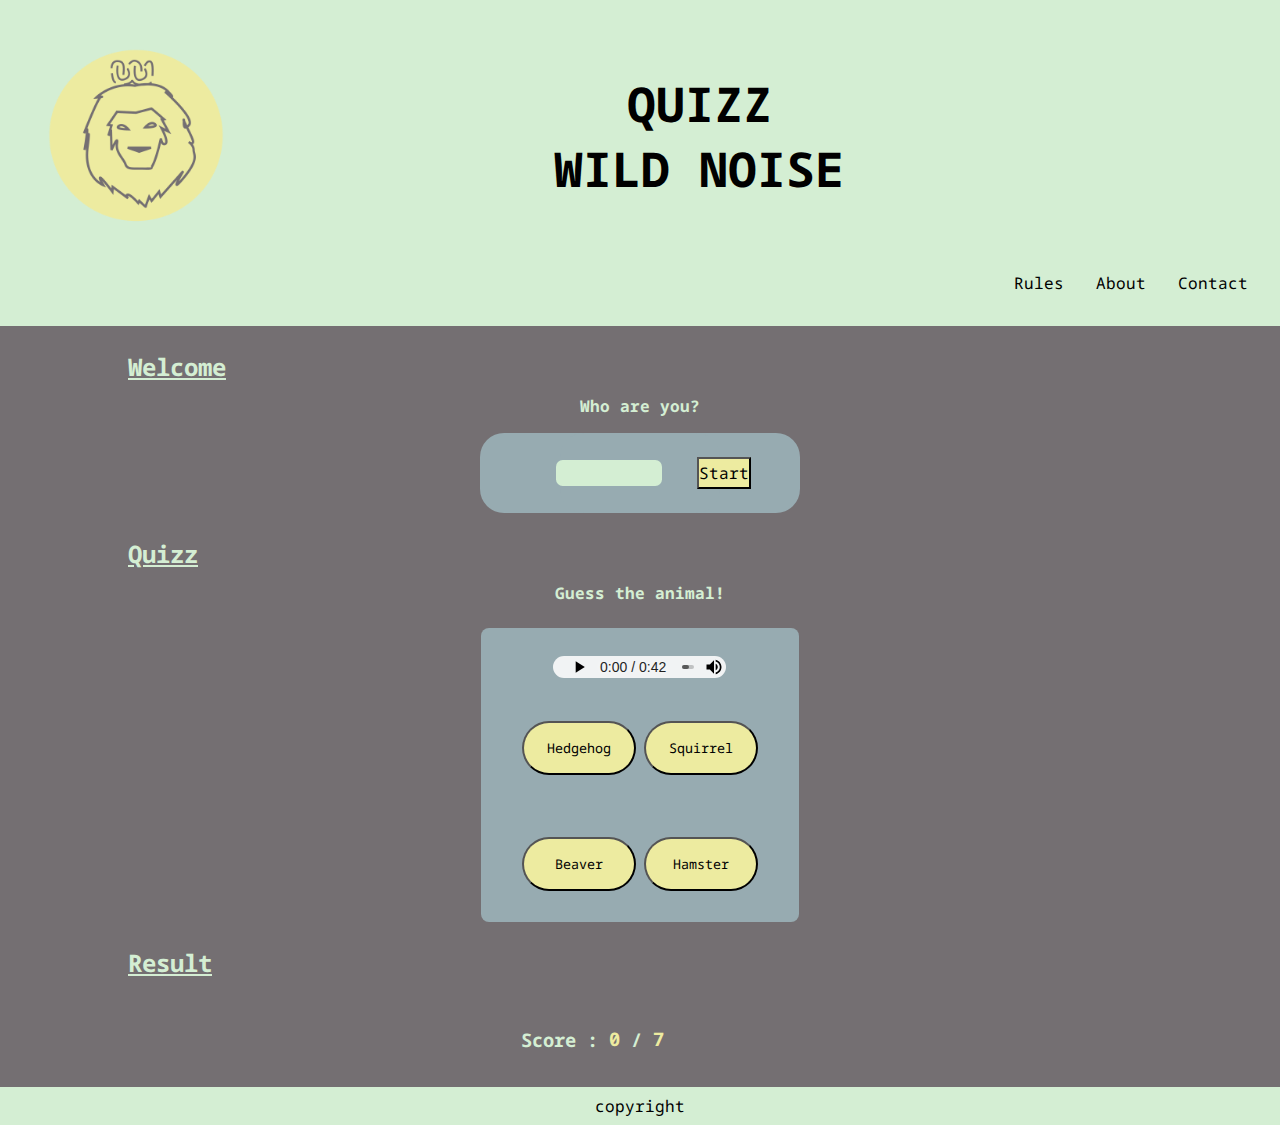
<file: index.html>
<!DOCTYPE html>
<html lang="en">

<head>
    <meta charset="UTF-8">
    <meta name="viewport" content="width=device-width, initial-scale=1.0">
    <meta name="description" content="An audio quizz about Wild Animals">
    <link rel="stylesheet" href="style.css">
    <title>Quizz Wild Noise</title>
    <link rel="shortcut icon" href="assets/images/wildNoise_logo.png" type="images/logo">
</head>

<body>
    <header>
        <div id="avatartitle">
            <img src="./assets/images/wildNoise_logo.png" alt="logo-wild-noise" id="avatar">
            <h1>QUIZZ <br>
                WILD NOISE</h1>
        </div>
        <nav>
            <ul>
                <li><a href="rules.html">Rules</a></li>
                <li><a href="about.html">About</a></li>
                <li><a href="page_contact.html">Contact</a></li>
            </ul>
        </nav>
    </header>
    <main>
        <h2>Welcome</h2>
        <section>
            <h3 id="label">Who are you?</h3>
            <div class="box">
                <form>
                    <div id="name"></div>
                    <div id="formrep">
                        <input id="pseudo" type="text" name="pseudo" class="champ">
                        <button id="myButton" class="buttonstart" type="button">Start</button>
                    </div>
                </form>
            </div>
        </section>
        <h2>Quizz</h2>

        <div id="article">
            <div id="hedgehog">
                <article class="quizz">
                    <h4>Guess the animal!</h4>
                    <div id="quizz-hedgehog">

                        <audio src="./assets/audio/hedgehog.mp3" controls id="audio-hedgehog"></audio>
                        <button id="answer-hedgehog" type="button" class="button-quizz"
                            data-rep="correct">Hedgehog</button>
                        <button id="answer-squirrel" type="button" class="button-quizz">Squirrel</button>
                        <button id="answer-hamster" type="button" class="button-quizz">Hamster</button>
                        <button id="answer-beaver" type="button" class="button-quizz">Beaver</button>
                    </div>
                </article>
                <div id="description-hedgehog">
                    <img id="img-hedgehog" alt="hedgehog" src="./assets/images/hedgehog.jpg">
                    <ul id="text-hedgehog">
                        <li>
                            <p>Hedgehog</p>
                        </li>
                        <li>
                            <p>Mammal</p>
                        </li>
                        <li>
                            <p>
                                They would be great at triathlon, if you switched cycling for climbing :
                                Hedgehogs are
                                good
                                runners, proficient climbers and can even swim.</p>
                        </li>
                    </ul>    
                </div>
            </div>
        </div>

        <h2>Result</h2>

        <div>
            <article class="result">
                <p><span id="arguments"></span></p>
                <h3>Score : <span id="score">0</span> / <span id="numberQuiz">0</span></h3>
                <button id="resetButton" class="buttontryagain" type="button">Try Again</button>
            </article>
        </div>

    </main>

    <footer>
        <p>copyright</p>
    </footer>
    <script src="javascript/slides.js" type="module"></script>
    <script src="javascript/welcome.js" type="module"></script>
    <script src="javascript/timerSlide.js"></script>
    <script src="javascript/trueFalse.js"></script>
    <script src="javascript/shuffle.js"></script>
</body>

</html>
</file>
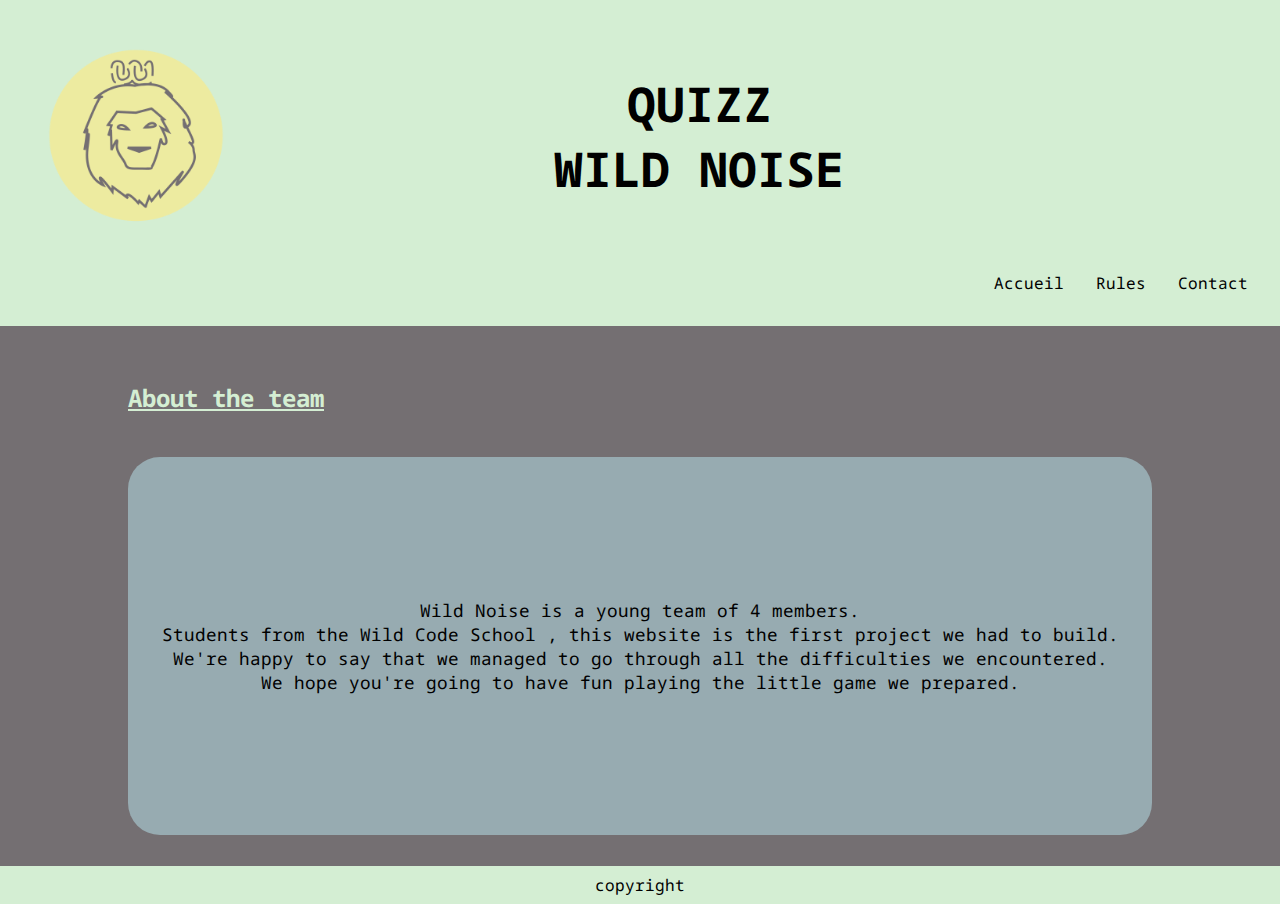
<file: about.html>
<!DOCTYPE html>
<html lang="en">

<head>
    <meta charset="UTF-8">
    <meta name="viewport" content="width=device-width, initial-scale=1.0">
    <meta name="description" content="An audio quizz about Wild Animals">
    <link rel="stylesheet" href="about.css">
    <title>Quizz Wild Noise | About </title>
    <link rel="shortcut icon" href="assets/images/wildNoise_logo.png" type="images/logo">
</head>

<body>
    <header>
        <div id="avatartitle">
            <img src="./assets/images/wildNoise_logo.png" alt="logo-wild-noise" id="avatar">
            <h1>QUIZZ <br>
                WILD NOISE</h1>
        </div>
        <nav>
            <ul>
                <li><a href="index.html">Accueil</a></li>
                <li><a href="rules.html">Rules</a></li>
                <li><a href="page_contact.html">Contact</a></li>
            </ul>
        </nav>
    </header>
    <main>
        <h2>About the team</h2>
        <div id="text">
            <p>Wild Noise is a young team of 4 members.<br> Students from the Wild Code School , this website is the
                first
                project we had to build.<br>We're happy to say that we managed to go through all the difficulties we
                encountered.<br> We hope you're going to have fun playing the little game we prepared.</p>
        </div>
    </main>
    <footer>
        <p>copyright</p>
    </footer>
</body>

</html>
</file>
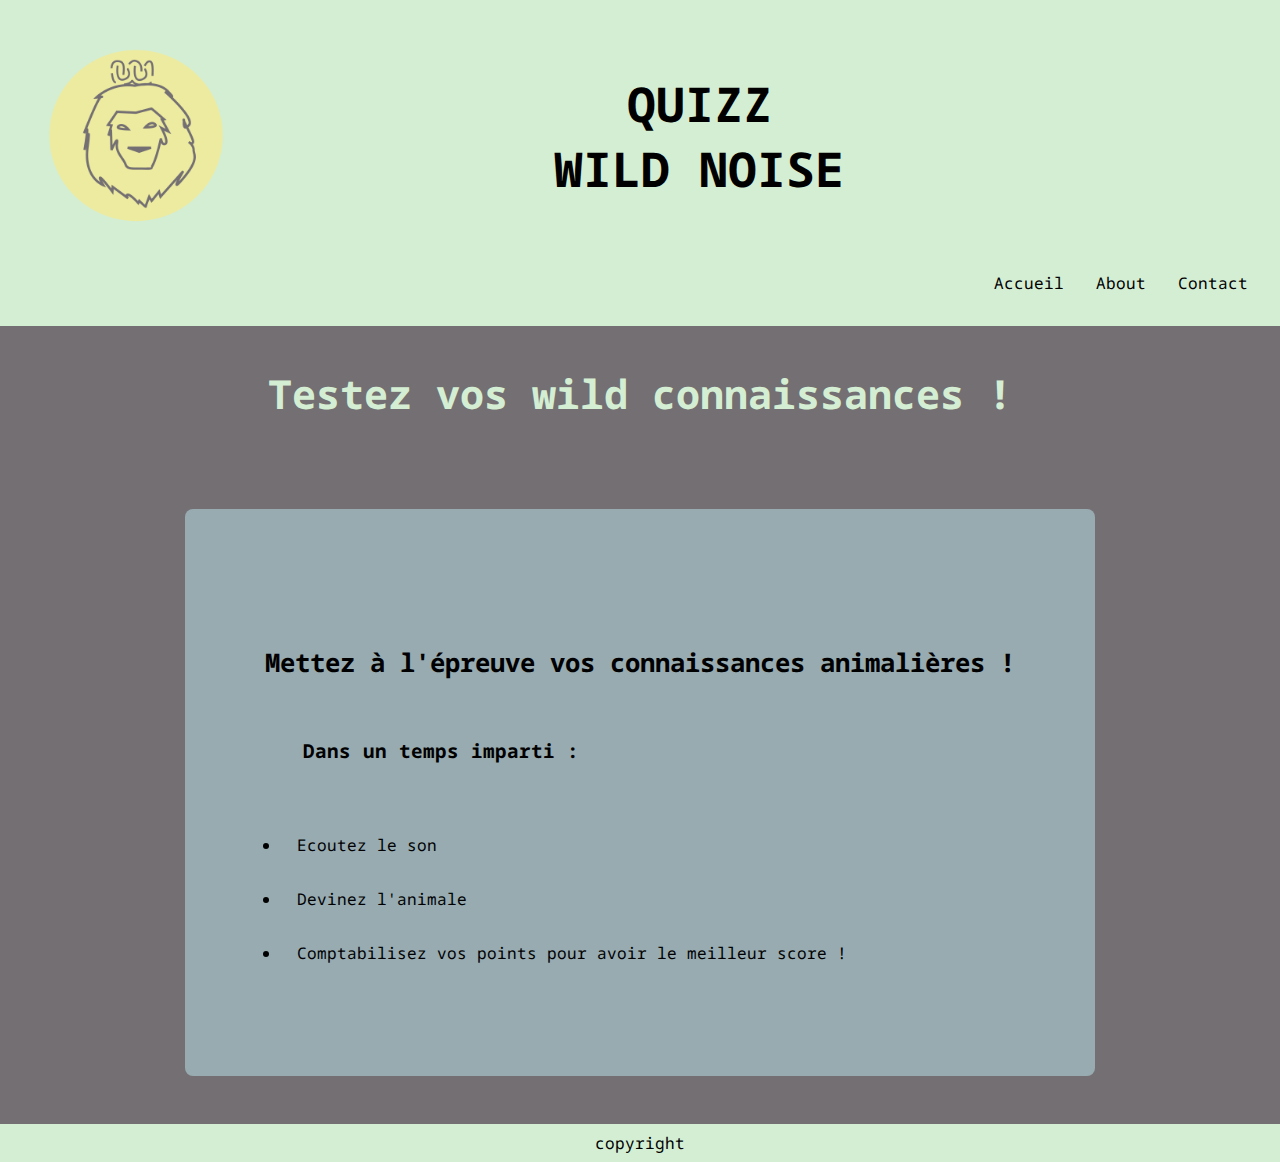
<file: rules.html>
<!DOCTYPE html>
<html lang="en">



<head>
    <meta charset="UTF-8">
    <meta name="viewport" content="width=device-width, initial-scale=1.0">
    <meta name="description" content="An audio quizz about Wild Animals">
    <link rel="stylesheet" href="rules.css">
    <title>Quizz Wild Noise | Rules</title>
    <link rel="shortcut icon" href="assets/images/wildNoise_logo.png" type="images/logo">
</head>

<body>
    <header>
        <div id="avatartitle">
            <img src="./assets/images/wildNoise_logo.png" alt="logo-wild-noise" id="avatar">
            <h1>QUIZZ <br>
                WILD NOISE</h1>
        </div>
        <nav>
            <ul>
                <li><a href="index.html">Accueil</a></li>
                <li><a href="about.html">About</a></li>
                <li><a href="page_contact.html">Contact</a></li>
            </ul>
        </nav>
    </header>

    <main>

        <h2 id="h2-rules">Testez vos wild connaissances ! </h2>

        <div id="milieu">

        <h3 id="h3-rules">Mettez à l'épreuve vos connaissances animalières ! </h3>

        <p id="prules">Dans un temps imparti : </p>

        <ul id="ulrules">
            <li>Ecoutez le son</li>
            <li>Devinez l'animale</li>
            <li>Comptabilisez vos points pour avoir le meilleur score ! </li>
        </ul>
    </div>


    </main>

    <footer>
        <p>copyright</p>
    </footer>

</body>
</file>
<file: style.css>
/* typo */
@font-face {
    font-family: "NotoSansMono";
    src: url(assets/fonts/NotoSansMono-VariableFont_wdth.ttf) format("opentype");
}


/* global */

* {
    box-sizing: border-box;
    margin: 0;
    padding: 0;
}

:root {
    --main-color-green: #D4EED3;
    --secondary-color-grey: #97ABB1;
    --third-color-yellow: #EDEBA0;
    --fourth-color-darkgray: #746F72;
    --main-typo: "NotoSansMono";
}

main {
    background-color: #746F72;
    width: 100%;
    min-width: 200px;
}

main {
    display: flex;
    flex-direction: column;
    width: 100%;
    align-items: center;
}

h1,
h2,
h3,
h4 {
    font-family: var(--main-typo);
    font-weight: bold;
}

h1 {
    color: black;
}

h2 {
    font-size: 1.5em;
    margin-top: 1em;
    margin-bottom: 0.5em;
    align-self: flex-start;
    margin-left: 10%;
}

h2,
h3 {
    color: var(--main-color-green);
}

h2 {
    text-decoration: underline var(--main-color-green);
}

p,
li,
button,
a {
    font-family: var(--main-typo);
    color: black;
}

/* p,
button,
a {
    font-size: 1em;
}
*/

/* header  */

header {
    background-color: var(--main-color-green);
    padding: 1em;
}

#avatar {
    height: 8em;
}

#avatartitle {
    display: flex;
    flex-wrap: wrap;
    justify-content: space-around;
    align-items: center;
    text-align: center;
    margin: 2em;

}

nav ul {
    display: flex;
    flex-wrap: wrap;
    justify-content: space-around;
    align-items: center;
    list-style-type: none;
    text-decoration: none;
}

nav>ul>li>a {
    text-decoration: none;
}

/* formulaire */

#form {
    width: 75%;
}

#label {
    display: flex;
    justify-content: center;
    font-size: 1em;
    margin-bottom: 1em;
}

.champ {
    font-family: var(--main-typo);
    font-weight: bold;
    text-align: center;
}

.box,
#formrep {
    background-color: var(--secondary-color-grey);
    border-radius: 1.5rem;
    height: 5em;
    width: 10em;
    max-width: 25em;
    display: flex;
    flex-direction: column;
    justify-content: center;
    align-items: center;
    gap: 0.5em;
    font-family: var(--main-typo);
    font-weight: bold;
}

form {
    display: flex;
    align-items: center;
}

input {
    background-color: var(--main-color-green);
    border-radius: 0.5em;
    border: none;
    width: 8em;
    height: 2em;
    margin-left: 2em;
    margin-right: 2em;
}


.buttonstart {
    background-color: var(--third-color-yellow);
    width: 4em;
    height: 2em;
    font-size: 1em;
}

.result {
    display: flex;
    flex-direction: column;
    align-items: center;
    justify-content: center;
    padding: 2em;
    gap: 1.5em;
}

span {
    color: var(--third-color-yellow);
    padding-top: 2em;
    padding-bottom: 2em;
}

.buttontryagain {
    background-color: var(--third-color-yellow);
    width: 6em;
    height: 2em;
    font-size: 1em;
    visibility: hidden;
}

/* Welcome & Result */

article>p>span {
    font-size: 1em;
    font-weight: bold;
}




/* footer */
footer {
    background-color: var(--main-color-green);
}

footer p {
    margin: auto;
    text-align: center;
    padding: 0.5em;
}






/*------------------------------------- Section QUIZZ ------------------------------*/

#article {
    display: grid;
    align-items: flex-start;
    justify-content: center;
    max-width: 80%;
    gap: 1.5rem;
}




/* ------------------------------------- Hedgehog PART ------------------------------- */

.button-quizz {
    background-color: var(--third-color-yellow);
    border-radius: 2rem;
    justify-self: center;
    align-self: center;
    height: 50%;
    width: 100%;
}


.goodanswer {
    background-color: #689D71;
    border: none;
}

.badanswer {
    background-color: #B3575C;
    border: none;
}



.button-quizz {
    background-color: var(--third-color-yellow);
    border-radius: 2rem;
    justify-self: center;
    align-self: center;
    height: 50%;
    width: 100%;
}


.goodanswer {
    background-color: #689D71;
    border: none;
}

.badanswer {
    background-color: #B3575C;
    border: none;
}



#article>#hedgehog {
    display: flex;
    flex-direction: column;
    gap: 1.5rem;
    z-index: 0;
    grid-area: 1/1/2/2;
}

#article>#hedgehog>.quizz {
    display: flex;
    flex-direction: column;
    justify-content: center;
    align-items: center;
    width: 100%;
    border-radius: 2rem;
    gap: 1.5rem;
}

#article>#hedgehog>.quizz>h4 {
    color: var(--main-color-green);
    font-size: 1rem;
}

#article>#hedgehog>.quizz>#quizz-hedgehog {
    display: grid;
    grid-template-columns: 1fr 4fr 4fr 1fr;
    grid-template-rows: 1fr 2fr 2fr;
    background-color: var(--secondary-color-grey);
    gap: 0.5rem;
    border-radius: 0.5rem;
    padding: 0.25rem;
    width: 80%;
}

#article>#hedgehog>.quizz>#quizz-hedgehog>#audio-hedgehog {
    grid-area: 1/2/2/4;
    max-width: 80%;
    justify-self: center;
    align-self: center;
    padding: 0.5rem;
    padding-top: 1.5rem;

}

#article>#hedgehog>.quizz>#quizz-hedgehog>button {
    justify-self: center;
    align-self: center;
    height: 50%;
    width: 100%;
}

#article>#hedgehog>.quizz>#quizz-hedgehog>#answer-hedgehog {
    grid-area: 2/2/3/3;

}

#article>#hedgehog>.quizz>#quizz-hedgehog>#answer-squirrel {
    grid-area: 2/3/3/4;
}

#article>#hedgehog>.quizz>#quizz-hedgehog>#answer-beaver {
    grid-area: 3/2/4/3;
}

#article>#hedgehog>.quizz>#quizz-hedgehog>#answer-hamster {
    grid-area: 3/3/4/4;
}




#article>#hedgehog>#description-hedgehog {
    display: flex;
    justify-content: space-around;
    align-items: center;
    width: 80%;
    background-color: var(--secondary-color-grey);
    border-radius: 0.5rem;
    align-self: center;
    height: 10rem;
}

#article>#hedgehog>#description-hedgehog>#img-hedgehog {
    width: auto;
    height: 5rem;
    padding: 0.25rem;
    justify-content: space-between;
    align-items: center;
}

#article>#hedgehog>#description-hedgehog>ul {
    list-style-type: none;
    font-size: 0.5rem;
    max-width: 40%;
}

#article>#hedgehog>#description-hedgehog>ul>li {
    padding: 0.25rem;
}

#article>#hedgehog>#description-hedgehog>ul>li>p {
    font-size: 0.5rem;
}

#article>#hedgehog>#description-hedgehog {
    display: none;
}


#description-hedgehog>ul>li>p {
    font-size: 0.5rem;

}

/* ------------------- MEDIA QUERIES ----------------------- */


@media screen and (min-width: 992px) {
    .result {
        display: flex;
        flex-direction: row;
        justify-content: space-around;
        gap: 5em;
    }

    /* global */

    #formrep {
        display: flex;
        flex-direction: row;
    }

    .box {
        display: flex;
        min-width: 20em;
    }

    label {
        min-width: 7.5em;
        width: 15em;
    }

    h1 {
        font-size: 3em;
    }

    /* header */

    #avatartitle {
        display: grid;
        grid-template-columns: 10% 90%;
    }

    nav ul {
        justify-content: flex-end;
    }

    nav li {
        padding: 1em;
    }


    #avatar {
        height: 11em;
    }

    /*--------------modification pour compléter le code--------------*/


    #article>#hedgehog {
        display: flex;
        flex-direction: row;
        justify-content: center;
        align-items: center;


    }

    #article>#hedgehog>#description-hedgehog>ul>li>p {
        font-size: 0.7rem;
    }



}

/*-----modif about us*/
#header>#nav>ul>#button>li {
    background-color: #b629a1;
}
</file>
<file: about.css>
/* typo */
@font-face {
    font-family: "NotoSansMono";
    src: url(assets/fonts/NotoSansMono-VariableFont_wdth.ttf) format("opentype");
}


/* global */

* {
    box-sizing: border-box;
    margin: 0;
    padding: 0;
}

:root {
    --main-color-green: #D4EED3;
    --secondary-color-grey: #97ABB1;
    --third-color-yellow: #EDEBA0;
    --fourth-color-darkgray: #746F72;
    --main-typo: "NotoSansMono";
}
body{
    height: 100vh;
}
main {
    background-color: #746F72;
    width: 100%;
    min-width: 200px;
    height: 60vh;
    display: flex;
    flex-direction: column;
    align-items: center;
    justify-content: space-evenly;
}

h1,
h2,
h3,
h4 {
    font-family: var(--main-typo);
    font-weight: bold;
}

h1 {
    color: black;
}

h2 {
    font-size: 1.5em;
    margin-top: 1em;
    margin-bottom: 0.5em;
    align-self: flex-start;
    margin-left: 10%;
}

h2,
h3 {
    color: var(--main-color-green);
}

h2 {
    text-decoration: underline var(--main-color-green);
}

/* header  */

header {
    background-color: var(--main-color-green);
    padding: 1em;
}

#avatar {
    height: 8em;
}

#avatartitle {
    display: flex;
    flex-wrap: wrap;
    justify-content: space-around;
    align-items: center;
    text-align: center;
    margin: 2em;

}

nav ul {
    display: flex;
    flex-wrap: wrap;
    justify-content: space-around;
    align-items: center;
    list-style-type: none;
}

nav>ul>li>a {
    text-decoration: none;
}

p,
li,
button,
a {
    font-family: var(--main-typo);
    color: black;
}

/* footer */
footer {
    background-color: var(--main-color-green);
}

footer p {
    margin: auto;
    text-align: center;
    padding: 0.5em;
}

/*main */

main > #text {
    background-color: var(--secondary-color-grey);
    width: 80vw;
    height: 70%;
    display: flex;
    align-items: center;
    justify-content: center;
    border-radius: 2rem;

}

main > #text > p {
    text-align: center;
    font-size: 0.75rem;
}




@media screen and (min-width: 992px) {
    /* global */

    #formrep {
        display: flex;
        flex-direction: row;
    }

    .box {
        display: flex;
        min-width: 20em;
    }

    label {
        min-width: 7.5em;
        width: 15em;
    }

    h1 {
        font-size: 3em;
    }

    /* header */

    #avatartitle {
        display: grid;
        grid-template-columns: 10% 90%;
    }

    nav ul {
        justify-content: flex-end;
    }

    nav li {
        padding: 1em;
    }


    #avatar {
        height: 11em;
    }

    main > #text > p {
        text-align: center;
        font-size: 1.10rem;
        padding: 0.5rem;
    }
}
</file>
<file: rules.css>
/* typo */
@font-face {
    font-family: "NotoSansMono";
    src: url(assets/fonts/NotoSansMono-VariableFont_wdth.ttf) format("opentype");
}

/* global */

* {
    /* box-sizing: border-box; */
    margin: 0;
    /* padding: 0; */
}

:root {
    --main-color-green: #D4EED3;
    --secondary-color-grey: #97ABB1;
    --third-color-yellow: #EDEBA0;
    --fourth-color-darkgray: #746F72;
    --main-typo: "NotoSansMono";
}

main {
    background-color: #746F72;
    width: 100%;
    min-width: 200px;
}

main {
    display: flex;
    flex-direction: column;
    width: 100%;
    align-items: center;
}


h1,
h2,
h3,
h4 {
    font-family: var(--main-typo);
    font-weight: bold;
}

h1 {
    color: black;
}

h2 {
    font-size: 1.5em;
    margin-top: 1em;
    margin-bottom: 0.5em;
    align-self: flex-start;
    /* margin-left: 10%; */
}



h2,
h3 {
    color: var(--main-color-green);
}

/* h2 {
    text-decoration: underline var(--main-color-green);
} */

p,
li,
button,
a {
    font-family: var(--main-typo);
    color: black;
}

/* p,
button,
a {
    font-size: 1em;
}
*/

/* header  */

header {
    background-color: var(--main-color-green);
    padding: 1em;
}

#avatar {
    height: 8em;
}


#avatartitle {
    display: flex;
    flex-wrap: wrap;
    justify-content: space-around;
    align-items: center;
    text-align: center;
    margin: 2em;

}

nav ul {
    display: flex;
    flex-wrap: wrap;
    justify-content: space-around;
    align-items: center;
    list-style-type: none;
}

nav ul li a {
    text-decoration: none;
}

#milieu {
    display: block;
    background-color: var(--secondary-color-grey);
    width: auto;
    border-radius: 0.5em;
    margin: 3em;
    padding: 5em;
}

#h2-rules{
    margin: auto;
    padding: 1em; 
    font-size: 2.5em;

}

#h3-rules {
    color: black;
    margin-top: 2.2em;
    margin-bottom: 2.2em;
    font-size: 1.6em;
}

#prules {
    /* margin: 0.5em; */
    font-weight: bold;
    margin: 2em;
    font-size: 1.2em;
}

#ulrules, li{
    padding: 1em;
}

/* footer */
footer {
    background-color: var(--main-color-green);
}

footer p {
    margin: auto;
    text-align: center;
    padding: 0.5em;
}

/* 
* ------------------- MEDIA QUERIES ----------------------- */


@media screen and (min-width: 992px) {

    /* global */

    #formrep {
        display: flex;
        flex-direction: row;
    }

    .box {
        display: flex;
        min-width: 20em;
    }

    label {
        min-width: 7.5em;
        width: 15em;
    }

    h1 {
        font-size: 3em;
    }

    /* header */

    #avatartitle {
        display: grid;
        grid-template-columns: 10% 90%;
    }

    nav ul {
        justify-content: flex-end;
    }

    nav li {
        padding: 1em;
    }


    #avatar {
        height: 11em;
    }

}
</file>
